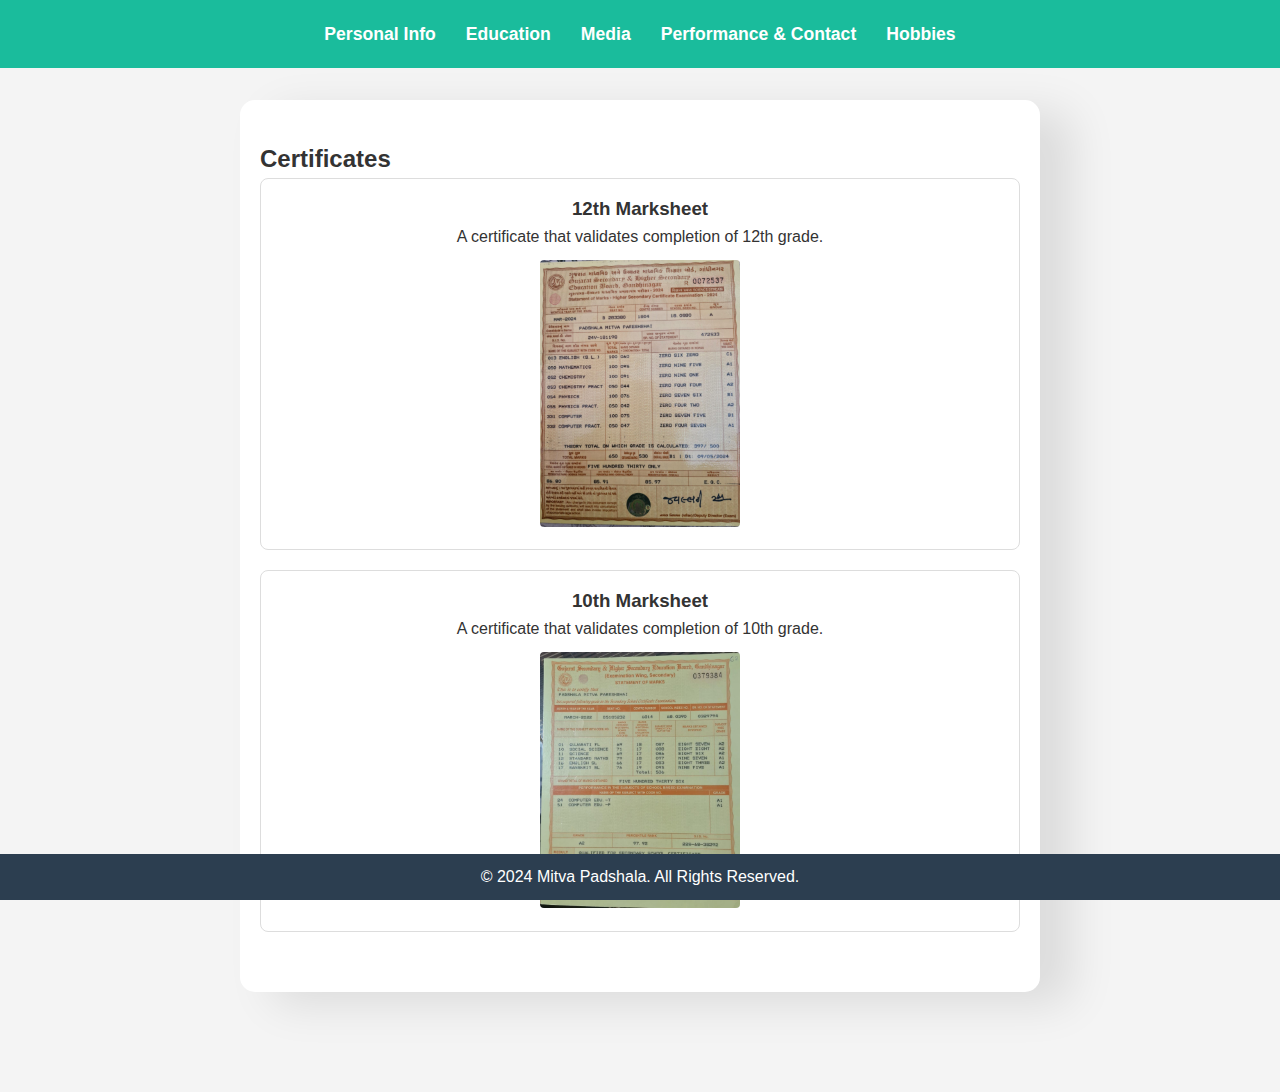
<file: HTML/certificates.html>
<!DOCTYPE html>
<html lang="en">
<head>
    <meta charset="UTF-8">
    <meta name="viewport" content="width=device-width, initial-scale=1.0">
    <title>Certificates</title>
    <link rel="stylesheet" href="../CSS/index.css">
    <link rel="stylesheet" href="../CSS/certificates.css">

</head>
<body>
    <header>    
        <nav class="horizontal-navbar">
            <ul>
            <li><a href="../index.html">Personal Info</a></li>
            <li><a href="../HTML/education.html">Education</a></li>
            <li><a href="../HTML/media.html">Media</a></li>
            <li><a href="../HTML/performance-contact.html">Performance & Contact</a></li>
            <li><a href="./hobby.html">Hobbies</a></li>
        </ul>
        </nav>
    </header>

    <section class="certificates">
        <h2>Certificates</h2>
        <div class="certificate-box">
            <h3>12th Marksheet</h3>
            <p>A certificate that validates completion of 12th grade.</p>
            <a href="../Image/12 result.jpg" >
                <img src="../Image/12 result.jpg" alt="12th Marksheet">
            </a>
        </div>
        <div class="certificate-box">
            <h3>10th Marksheet</h3>
            <p>A certificate that validates completion of 10th grade.</p>
            <a href="../Image/10 result.jpg" target="_blank">
                <img src="../Image/10 result.jpg" alt="t10h Marksheet">
            </a>
        </div>
    </section>
    <footer>
        <p>&copy; 2024 Mitva Padshala. All Rights Reserved.</p>
    </footer>
</body>
</html>
</file>
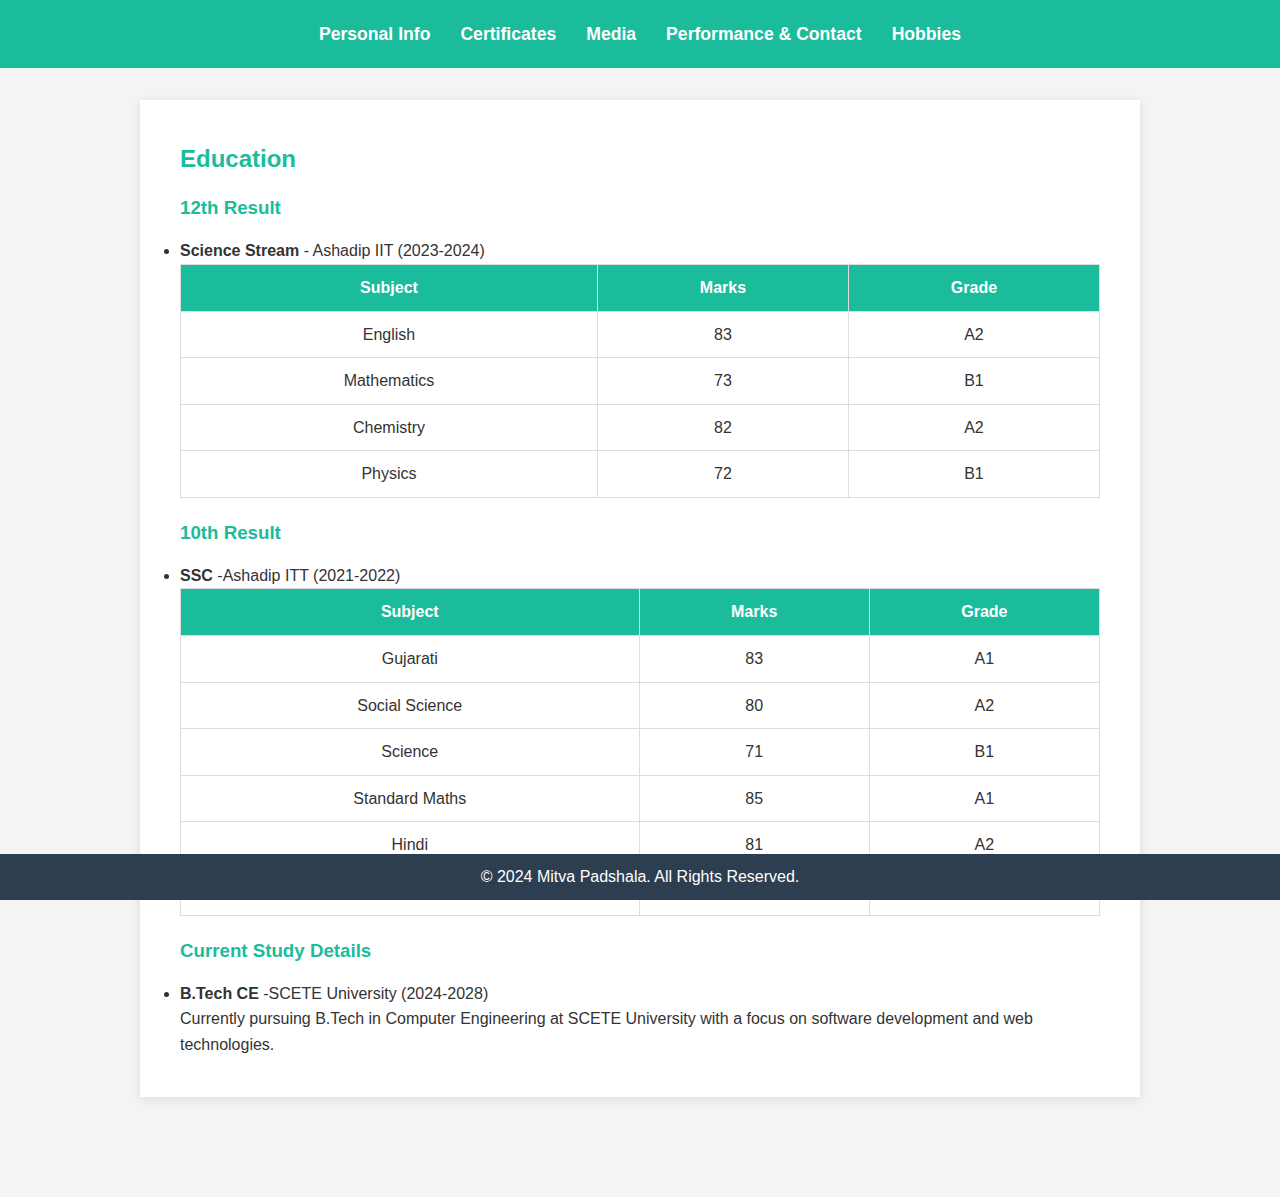
<file: HTML/education.html>
<!DOCTYPE html>
<html lang="en">
<head>
    <meta charset="UTF-8">
    <meta name="viewport" content="width=device-width, initial-scale=1.0">
    <title>Education</title>
    <link rel="stylesheet" href="../CSS/index.css">
    <link rel="stylesheet" href="../CSS/education.css">
</head>
<body>
    <header>    
        <nav class="horizontal-navbar">
            <ul>
                <li><a href="../index.html">Personal Info</a></li>
                <li><a href="../HTML/certificates.html">Certificates</a></li>
                <li><a href="../HTML/media.html">Media</a></li>
                <li><a href="../HTML/performance-contact.html">Performance & Contact</a></li>
                <li><a href="./hobby.html">Hobbies</a></li>
            </ul>
        </nav>
    </header>

    <section class="education">
        <h2>Education</h2>
        <h3>12th Result</h3>
        <ul>
            <li><strong>Science Stream</strong> - Ashadip IIT (2023-2024)</li>
        </ul>
        <table>
            <tr>
                <th>Subject</th>
                <th>Marks</th>
                <th>Grade</th>
            </tr>
            <tr>
                <td>English</td>
                <td>83</td>
                <td>A2</td>
            </tr>
            <tr>
                <td>Mathematics</td>
                <td>73</td>
                <td>B1</td>
            </tr>
            <tr>
                <td>Chemistry</td>
                <td>82</td>
                <td>A2</td>
            </tr>
            <tr>
                <td>Physics  </td>
                <td>72</td>
                <td>B1</td>
            </tr>
        </table>

        <h3>10th Result</h3>
        <ul>
            <li><strong>SSC</strong> -Ashadip ITT (2021-2022)</li>
        </ul>
        <table>
            <tr>
                <th>Subject</th>
                <th>Marks</th>
                <th>Grade</th>
            </tr>
            <tr>
                <td>Gujarati</td>
                <td>83</td>
                <td>A1</td>
            </tr>
            <tr>
                <td>Social Science</td>
                <td>80</td>
                <td>A2</td>
            </tr>
            <tr>
                <td>Science</td>
                <td>71</td>
                <td>B1</td>
            </tr>
            <tr>
                <td>Standard Maths</td>
                <td>85</td>
                <td>A1</td>
            </tr>
            <tr>
                <td>Hindi</td>
                <td>81</td>
                <td>A2</td>
            </tr>
            <tr>
                <td>English</td>
                <td>71</td>
                <td>B1</td>
            </tr>
        </table>

        <h3>Current Study Details</h3>
        <ul>
            <li><strong>B.Tech CE</strong> -SCETE University (2024-2028)</li>
        </ul>
        <p>Currently pursuing B.Tech in Computer Engineering at SCETE University with a focus on software development and web technologies.</p>
    </section>

    <footer>
        <p>&copy; 2024  Mitva Padshala. All Rights Reserved.</p>
    </footer>
</body>
</html>
</file>
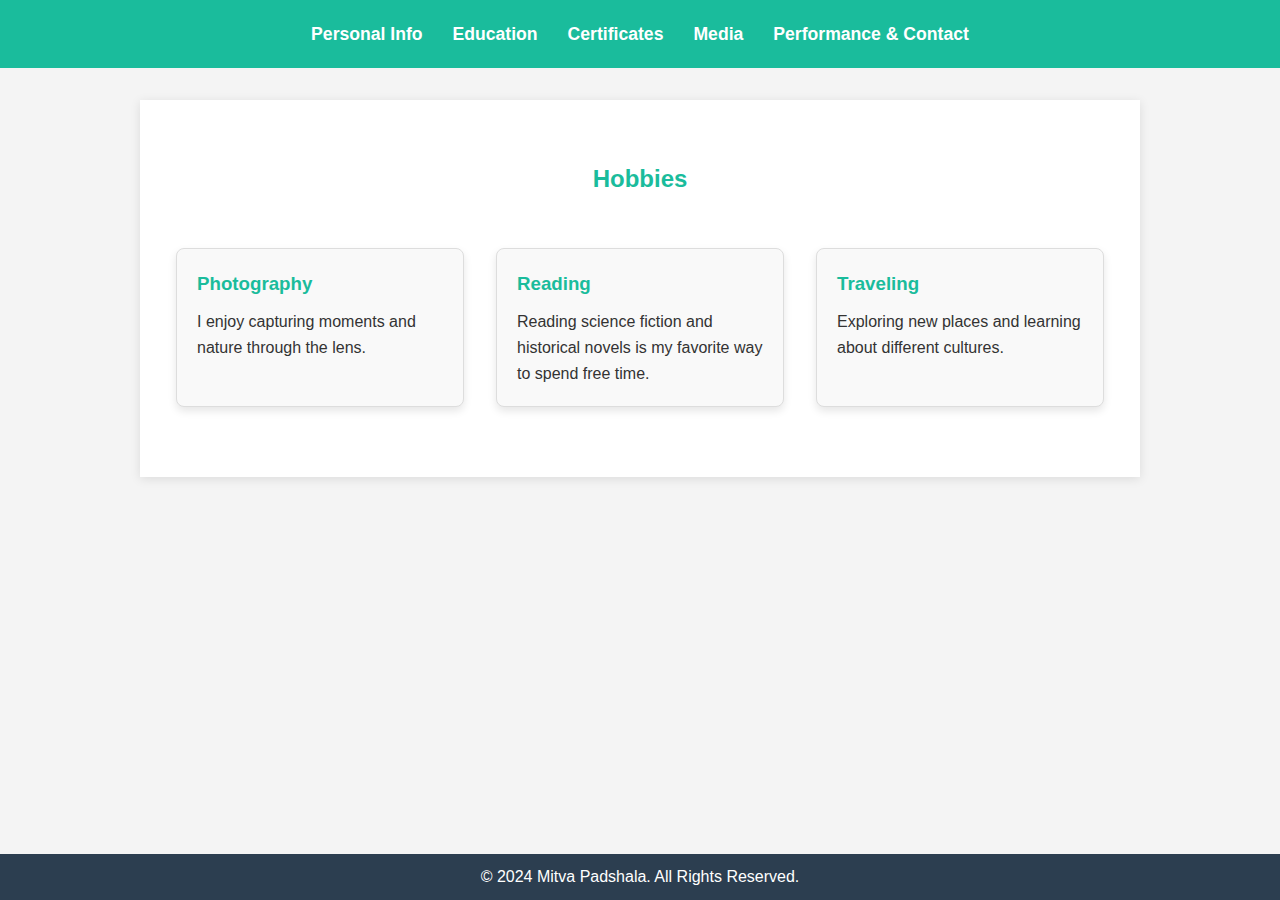
<file: HTML/hobby.html>
<!DOCTYPE html>
<html lang="en">
<head>
    <meta charset="UTF-8">
    <meta name="viewport" content="width=device-width, initial-scale=1.0">
    <title>Hobbies</title>
    <link rel="stylesheet" href="../CSS/index.css">
    <link rel="stylesheet" href="../CSS/hobby.css">
</head>
<body>
    <header>    
        <nav class="horizontal-navbar">
            <ul>
                <li><a href="../index.html">Personal Info</a></li>
                <li><a href="./education.html">Education</a></li>
                <li><a href="./certificates.html">Certificates</a></li>
                <li><a href="./media.html">Media</a></li>
                <li><a href="./performance-contact.html">Performance & Contact</a></li>
            </ul>
        </nav>
    </header>

    <section class="hobby-section">
        <h2>Hobbies</h2>
        <div class="hobby-list">
            <div class="hobby-item">
                <h3>Photography</h3>
                <p>I enjoy capturing moments and nature through the lens.</p>
            </div>
            <div class="hobby-item">
                <h3>Reading</h3>
                <p>Reading science fiction and historical novels is my favorite way to spend free time.</p>
            </div>
            <div class="hobby-item">
                <h3>Traveling</h3>
                <p>Exploring new places and learning about different cultures.</p>
            </div>
        </div>
    </section>

    <footer>
        <p>&copy; 2024 Mitva Padshala. All Rights Reserved.</p>
    </footer>
</body>
</html>
</file>
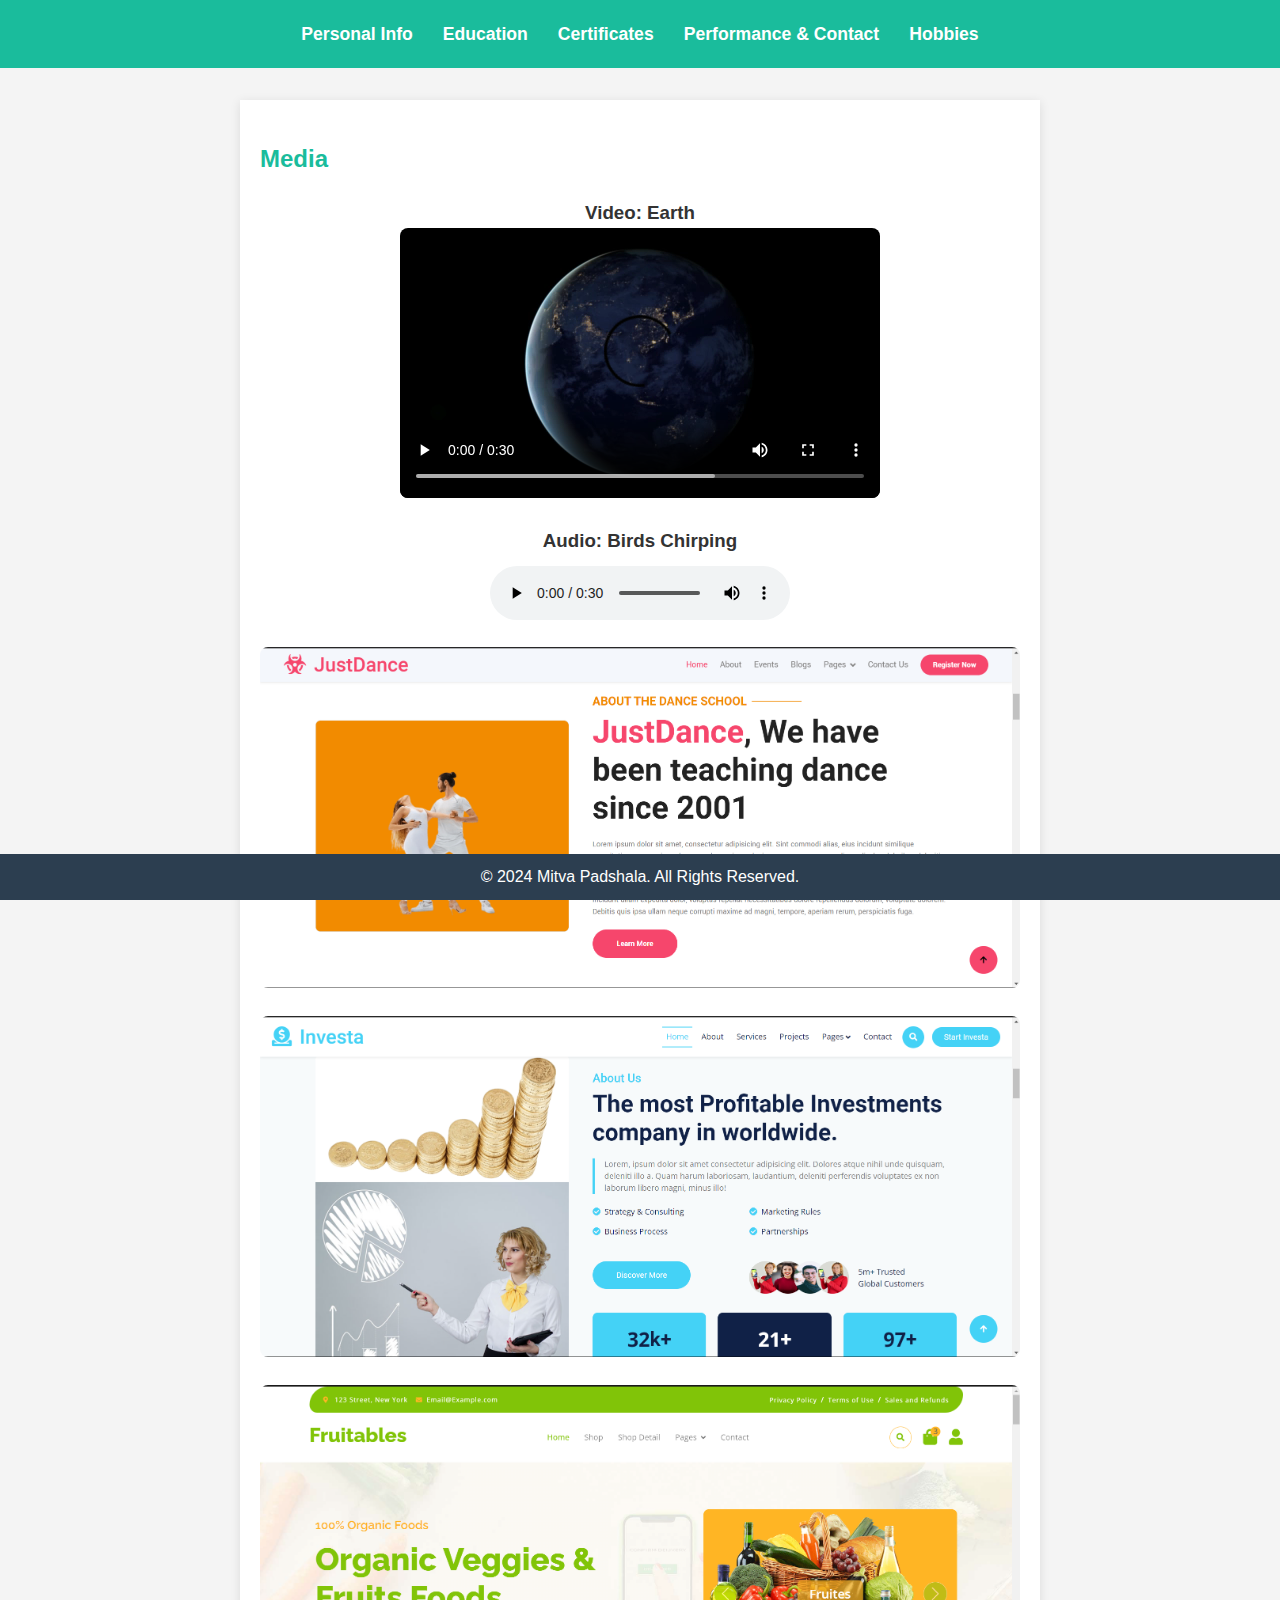
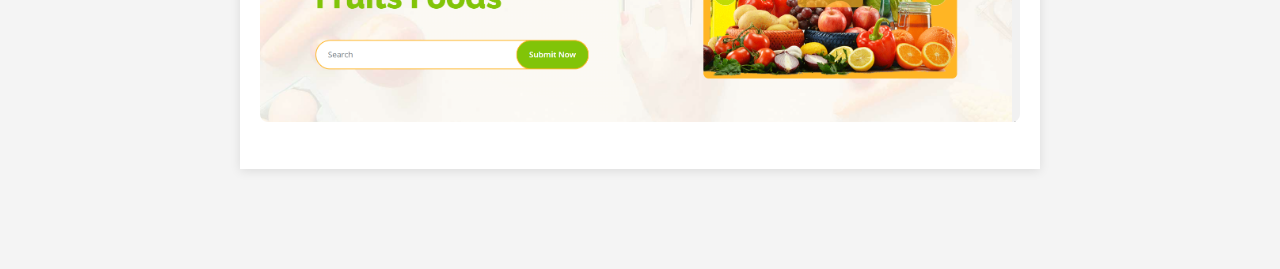
<file: HTML/media.html>
<!DOCTYPE html>
<html lang="en">
<head>
    <meta charset="UTF-8">
    <meta name="viewport" content="width=device-width, initial-scale=1.0">
    <title>Media</title>
    <link rel="stylesheet" href="../CSS/index.css">
    <link rel="stylesheet" href="../CSS/media.css">
</head>
<body>
    <header>    
        <nav class="horizontal-navbar">
            <ul>
                <li><a href="../index.html">Personal Info</a></li>
                <li><a href="../HTML/education.html">Education</a></li>
                <li><a href="../HTML/certificates.html">Certificates</a></li>
                <li><a href="../HTML/performance-contact.html">Performance & Contact</a></li>
                <li><a href="./hobby.html">Hobbies</a></li>
            </ul>
        </nav>
    </header>

    <section class="media">
        <h2>Media</h2>
        <div class="media-content">
            <div class="media-item">
                <h3>Video: Earth </h3>
                <video controls>
                    <source src="../Image/demo.mp4" type="video/mp4">
                    Your browser does not support the video tag.
                </video>
            </div>
            <div class="media-item">
                <h3>Audio: Birds Chirping</h3>
                <audio controls>
                    <source src="../Image/birds_chirping_tune.mp3" type="audio/mp3">
                    Your browser does not support the audio element.
                </audio>
            </div>
            <div class="media-item">
                <img src="../Image/image_1.png" alt="Project Screenshot">
            </div>
            <div class="media-item">
                <img src="../Image/image_2.png" alt="Project Screenshot">
            </div>
            <div class="media-item">
                <img src="../Image/image_3.png" alt="Project Screenshot">
            </div>
        </div>
    </section>

    <footer>
        <p>&copy; 2024 Mitva Padshala. All Rights Reserved.</p>
    </footer>
</body>
</html>
</file>
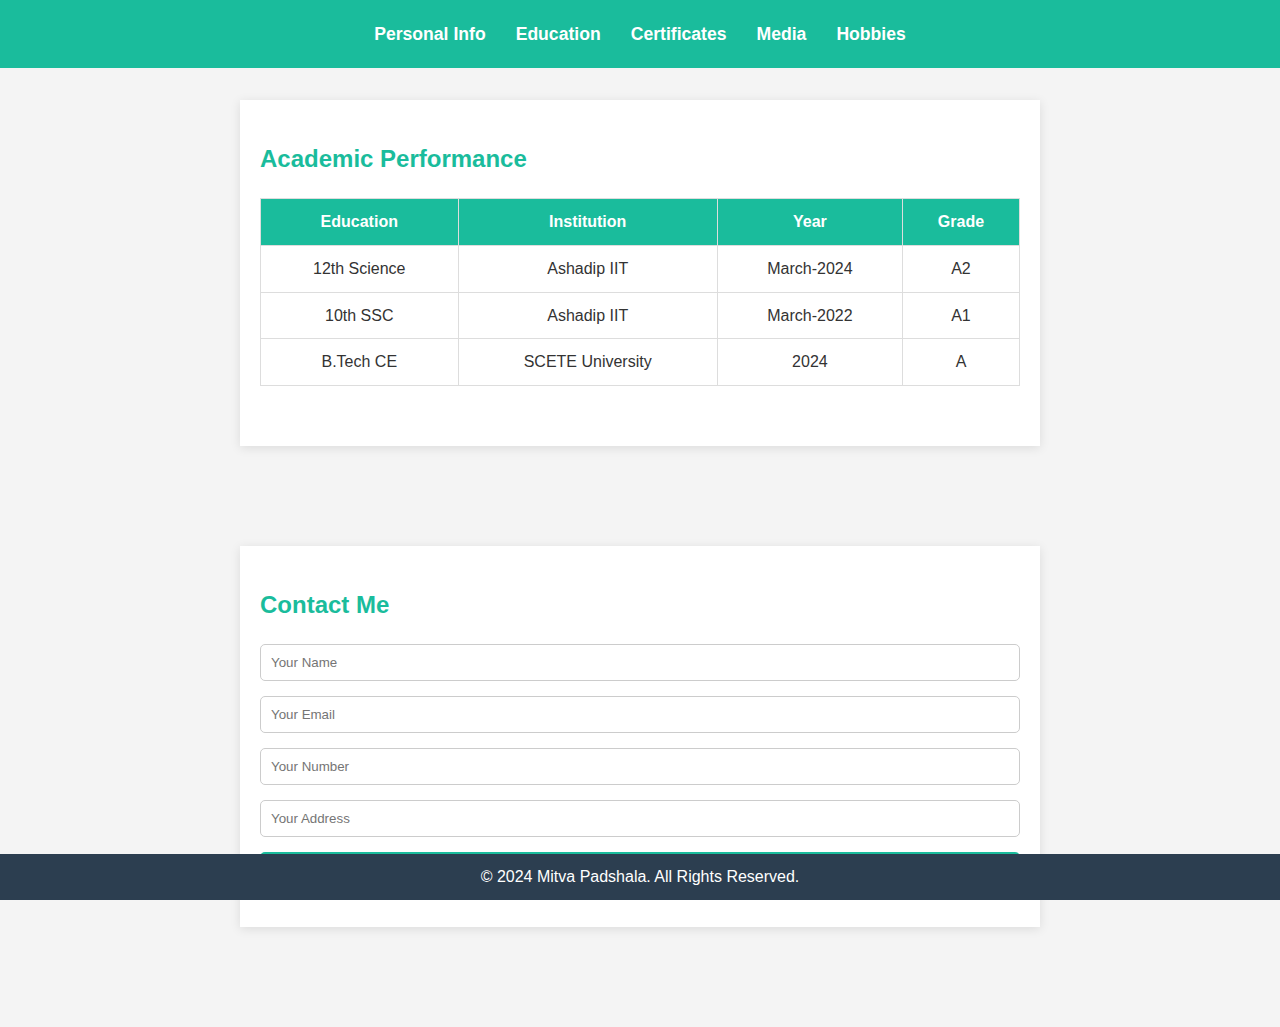
<file: HTML/performance-contact.html>
<!DOCTYPE html>
<html lang="en">
<head>
    <meta charset="UTF-8">
    <meta name="viewport" content="width=device-width, initial-scale=1.0">
    <title>Performance & Contact</title>
    <link rel="stylesheet" href="../CSS/index.css">
    <link rel="stylesheet" href="../CSS/performance-contact.css">
</head>
<body>
    <header>    
        <nav class="horizontal-navbar">
            <ul>
                <li><a href="../index.html">Personal Info</a></li>
                <li><a href="../HTML/education.html">Education</a></li>
                <li><a href="../HTML/certificates.html">Certificates</a></li>
                <li><a href="../HTML/media.html">Media</a></li>
                <li><a href="./hobby.html">Hobbies</a></li>
            </ul>
        </nav>
    </header>

    <section class="performance">
        <h2>Academic Performance</h2>
        <table>
            <thead>
                <tr>
                    <th>Education</th>
                    <th>Institution</th>
                    <th>Year</th>
                    <th>Grade</th>
                </tr>
            </thead>
            <tbody>
                <tr>
                    <td>12th Science</td>
                    <td>Ashadip IIT</td>
                    <td>March-2024</td>
                    <td>A2</td>
                </tr>
                <tr>
                    <td>10th SSC</td>
                    <td>Ashadip IIT</td>
                    <td>March-2022</td>
                    <td>A1</td>
                </tr>
                <tr>
                    <td>B.Tech CE</td>
                    <td>SCETE University</td>
                    <td>2024</td>
                    <td>A</td>
                </tr>
            </tbody>
        </table>
    </section>

    <section class="contact">
        <h2>Contact Me</h2>
        <form>
            <input type="text" placeholder="Your Name" required>
            <input type="email" placeholder="Your Email" required>
            <input type="tel" placeholder="Your Number" required>
            <input type="text" placeholder="Your Address" required>
            <button type="submit">Submit</button>
        </form>
    </section>

    <footer>
        <p>&copy; 2024 Mitva Padshala. All Rights Reserved.</p>
    </footer>
</body>
</html>
</file>
<file: CSS/certificates.css>
/* Certificates Section Styles */
.certificates {
    padding: 40px 20px;
    background-color: white;
    margin: 100px auto;
    max-width: 800px;
    box-shadow: 32px 12px 45px rgba(0, 0, 0, 0.1);
    border-radius: 15px;
}

.certificate-box {
    border: 1px solid #ddd;
    border-radius: 8px;
    padding: 15px;
    margin-bottom: 20px;
    text-align: center;
}

.certificate-box:hover {
    box-shadow: 0px 4px 12px rgba(0, 0, 0, 0.2);
}

.certificate-box img {
    width: 100%; /* Adjust to fit */
    max-width: 200px; /* Max width for thumbnails */
    height: auto; /* Maintain aspect ratio */
    border-radius: 4px;
    margin-top: 10px;
}
</file>
<file: CSS/education.css>
/* General Styles */
body {
    font-family: 'Arial', sans-serif;
    background-color: #f4f4f4;
    color: #333;
    line-height: 1.6;
}

/* Education Section */
.education {
    padding: 40px 40px;
    background-color: white;
    margin: 100px auto;
    max-width: 1000px;
    box-shadow: 0px 2px 10px rgba(0, 0, 0, 0.1);
}

.education h2, .education h3 {
    color: #1abc9c;
    margin-bottom: 15px;
}

/* Table Styles */
table {
    width: 100%;
    border-collapse: collapse;
    margin-bottom: 20px;
}

table th, table td {
    border: 1px solid #ddd;
    padding: 10px;
    text-align: center;
}

table th {
    background-color: #1abc9c;
    color: white;
}
</file>
<file: CSS/hobby.css>
.hobby-section {
    padding: 60px 20px;
    background-color: #fff;
    max-width: 1000px;
    margin: 100px auto;
    box-shadow: 0px 2px 10px rgba(0, 0, 0, 0.1);
}

.hobby-section h2 {
    text-align: center;
    color: #1abc9c;
    margin-bottom: 40px;
}

.hobby-list {
    display: flex;
    justify-content: space-around;
    flex-wrap: wrap;
}

.hobby-item {
    background-color: #f9f9f9;
    border: 1px solid #ddd;
    border-radius: 8px;
    padding: 20px;
    width: 30%;
    margin: 10px;
    box-shadow: 0px 4px 8px rgba(0, 0, 0, 0.1);
}

.hobby-item h3 {
    color: #1abc9c;
    margin-bottom: 10px;
}

.hobby-item p {
    font-size: 1rem;
    color: #333;
    line-height: 1.6;
}
</file>
<file: CSS/media.css>
/* Media Section Styles */
.media {
    padding: 40px 20px;
    background-color: white;
    margin: 100px auto;
    max-width: 800px;
    box-shadow: 0px 2px 10px rgba(0, 0, 0, 0.1);
}

.media h2 {
    color: #1abc9c;
    margin-bottom: 20px;
}

.media-content {
    display: flex;
    flex-direction: column;
    gap: 20px; /* Space between media items */
}

.media-item {
    text-align: center; /* Center content within each item */
}

.media-item img, 
.media-item video {
    max-width: 100%; /* Ensure media is responsive */
    height: auto; /* Maintain aspect ratio */
    border-radius: 8px;
}

.media-item audio {
    margin-top: 10px; /* Space between audio element and heading */
}
</file>
<file: CSS/performance-contact.css>
/* Performance & Contact Section Styles */
.performance,
.contact {
    padding: 40px 20px;
    background-color: white;
    margin: 100px auto;
    max-width: 800px;
    box-shadow: 0px 2px 10px rgba(0, 0, 0, 0.1);
}

.performance h2,
.contact h2 {
    color: #1abc9c;
    margin-bottom: 20px;
}

/* Table Styles */
table {
    width: 100%;
    border-collapse: collapse;
    margin-bottom: 20px;
}

table th, table td {
    border: 1px solid #ddd;
    padding: 10px;
    text-align: center;
}

table th {
    background-color: #1abc9c;
    color: white;
}

/* Form Styles */
form {
    display: flex;
    flex-direction: column;
}

form input {
    margin-bottom: 15px;
    padding: 10px;
    border: 1px solid #ccc;
    border-radius: 5px;
}

form button {
    padding: 10px;
    background-color: #1abc9c;
    color: white;
    border: none;
    border-radius: 5px;
    cursor: pointer;
}

form button:hover {
    background-color: #16a085;
}
</file>
<file: CSS/index.css>
/* General Reset */
* {
    margin: 0;
    padding: 0;
    box-sizing: border-box;
}

/* Body Styling */
body {
    font-family: 'Arial', sans-serif;
    background-color: #f4f4f4;
    color: #333;
    line-height: 1.6;
}

/* Container */
.container {
    max-width: 1200px;
    margin: 0 auto;
    padding: 20px;
}

/* Horizontal Navbar Styles */
.horizontal-navbar {
    background-color: #1abc9c;
    padding: 20px;
    text-align: center;
    position: fixed;
    width: 100%;
    top: 0;
    z-index: 1000; /* Keeps it on top */
}

.horizontal-navbar ul {
    list-style: none;
    display: flex;
    justify-content: center;
}

.horizontal-navbar ul li {
    margin: 0 15px;
}

.horizontal-navbar ul li a {
    color: white;
    text-decoration: none;
    font-weight: bold;
    font-size: 1.1rem;
}

.horizontal-navbar ul li a:hover {
    text-decoration: underline;
}

/* Section Content */
.section {
    margin: auto;
    padding: 20px;
    background-color: white;
    box-shadow: 0px 2px 10px rgba(0, 0, 0, 0.1);
}

/* Profile Photo Styling */
.profile {
    margin-top : 100px;
    margin-bottom: 100px;
    text-align: center;
    
}

.profile-photo {
    width: 200px;
    height: 200px;
    border-radius: 50%;
    object-fit: cover;
    border: 3px solid #1abc9c;
}

/* Section Headers and Text */
.section h1, .section h2 {
    color: #1abc9c;
    margin-bottom: 20px;
}

.section p {
    font-size: 1rem;
    margin-bottom: 10px;
}

/* Skills Section */
.skills ul {
    list-style: none;
    padding: 0;
}

.skills ul li {
    background-color: #e7f7f5;
    padding: 10px;
    margin-bottom: 10px;
    border-radius: 5px;
    font-weight: bold;
}

/* Footer Styles */
footer {
    background-color: #2c3e50;
    color: white;
    text-align: center;
    padding: 10px 0;
    position: fixed;
    width: 100%;
    bottom: 0;
}
</file>
